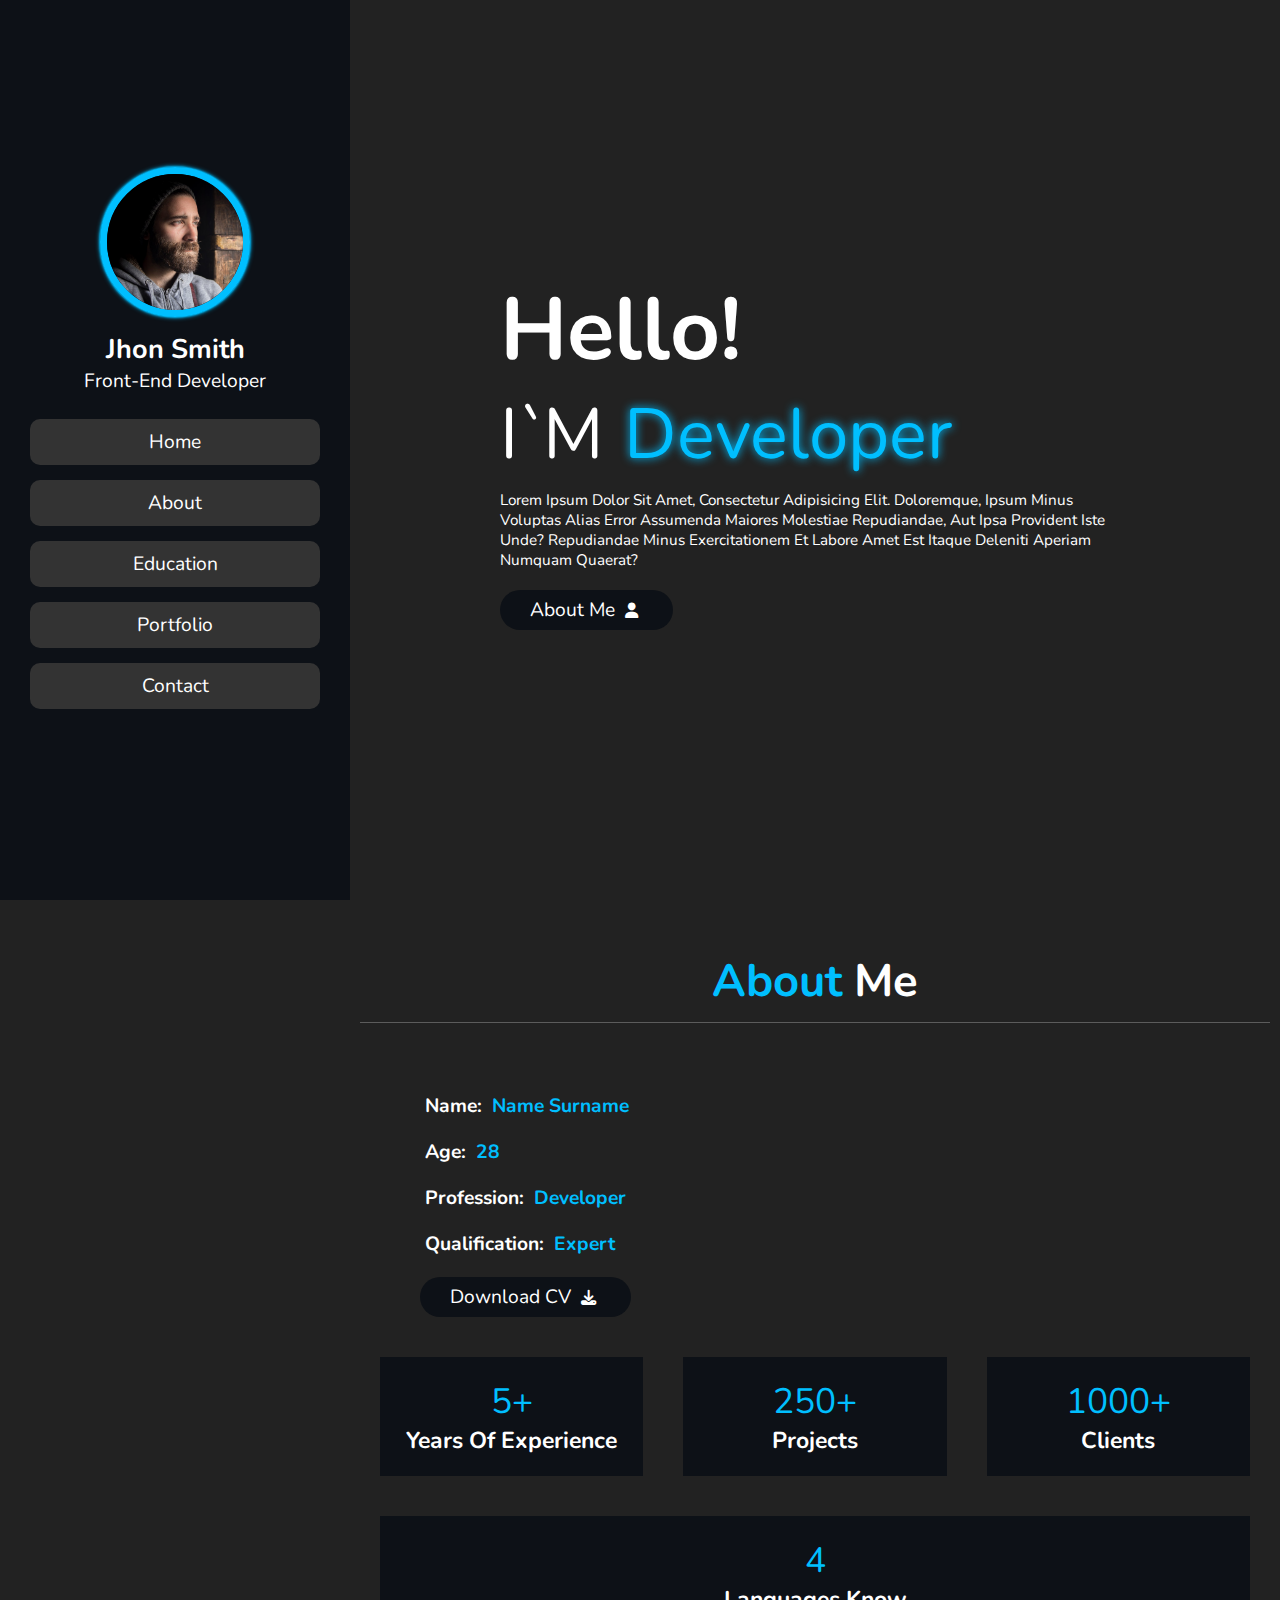
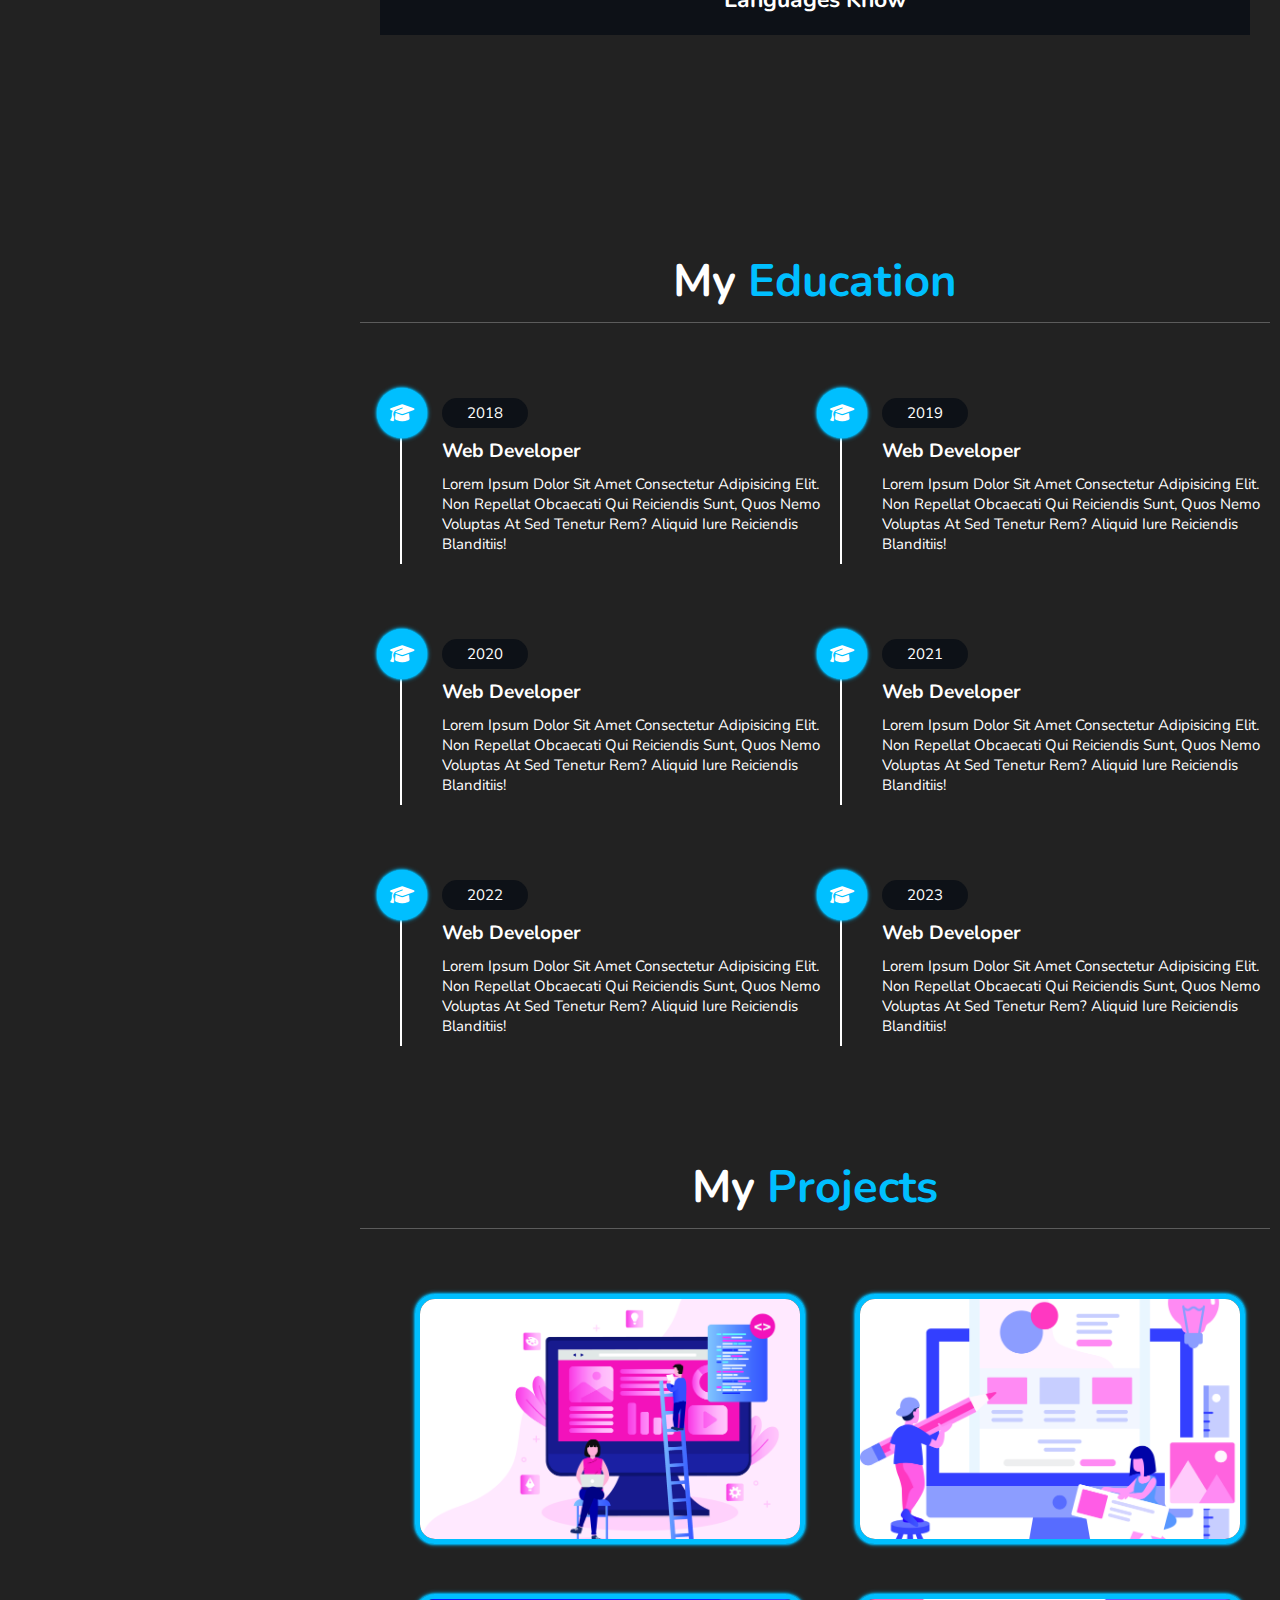
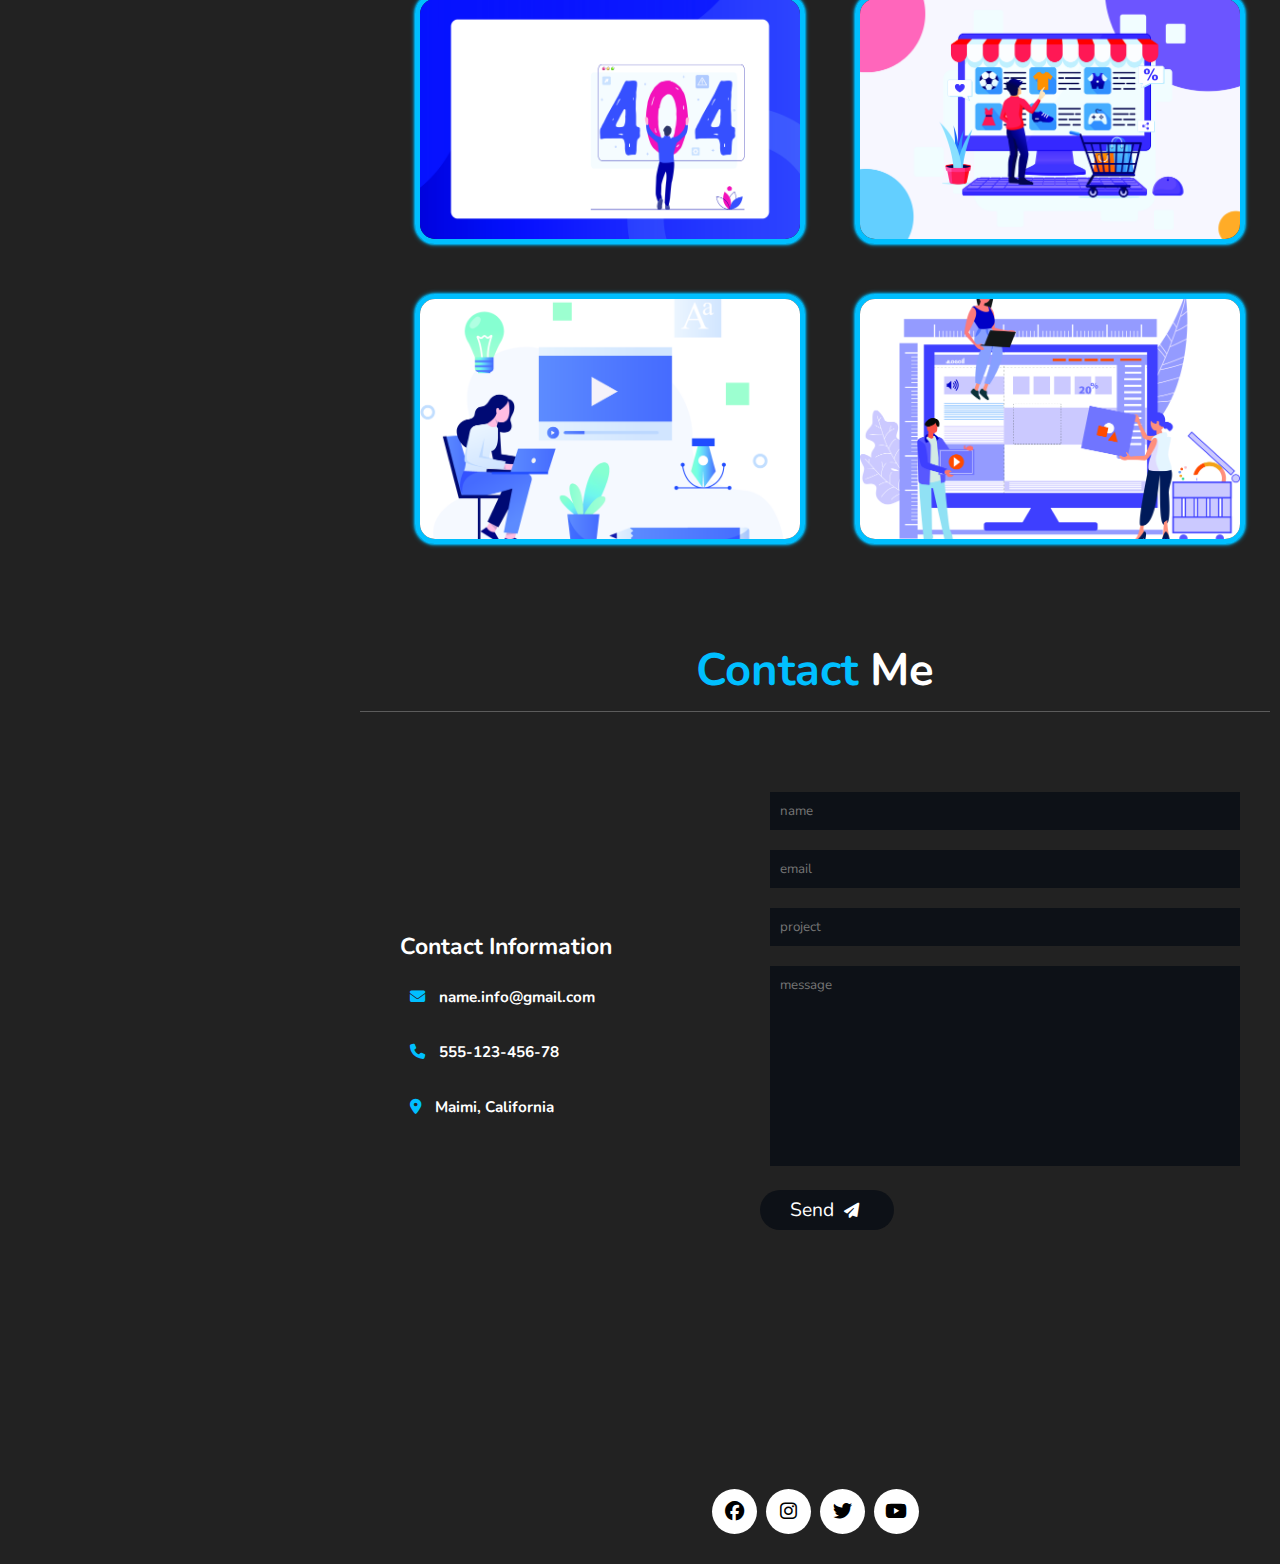
<file: index.html>
<!DOCTYPE html>
<html lang="en">
<head>
    <meta charset="UTF-8">
    <meta name="viewport" content="width=device-width, initial-scale=1.0">
    <title>Portfolio</title>

    <!-- custom style css link  -->
    <link rel="stylesheet" href="style.css">

    <!-- font link  -->
    <link href="https://fonts.googleapis.com/css?family=Nunito" rel="stylesheet" type="text/css">

    <!-- fontawesome link  -->
    <link rel="stylesheet" href="https://cdnjs.cloudflare.com/ajax/libs/font-awesome/6.5.1/css/all.min.css">
</head>
<body>

<!-- header section start  -->

<header>

    <div class="user">
        <img src="img/user.jpg">
        <h3 class="name">Jhon Smith</h3>
        <p>Front-end developer</p>
    </div>

    <nav class="navbar">

        <ul>
            <li><a href="#home">home</a></li>
            <li><a href="#about">about</a></li>
            <li><a href="#education">education</a></li>
            <li><a href="#portfolio">portfolio</a></li>
            <li><a href="#contact">contact</a></li>
        </ul>

    </nav>

</header>

<div id="menu" class="fas fa-bars"></div>


<!-- header section end  -->

<!-- home section start  -->

<section id="home" class="home">

<h3>Hello!</h3>
<div class="container">
    <span class="first-text">I`m</span>
    <ul class="second-text">
        <li><span>Developer</span></li>
        <li><span>YouTuber</span></li>
        <li><span>Designer</span></li>
        <li><span>Freelancer</span></li>
    </ul>
</div>

<p>Lorem ipsum dolor sit amet, consectetur adipisicing elit. Doloremque, ipsum minus voluptas alias error assumenda maiores molestiae repudiandae, aut ipsa provident iste unde? Repudiandae minus exercitationem et labore amet est itaque deleniti aperiam numquam quaerat?</p>

<a href="#about">
    <button class="btn">about me <i class="fas fa-user"></i></button>
</a>

</section>


<!-- home section end  -->


<!-- about section start  -->


<section id="about" class="about">

<h3 class="heading"><span>about</span> me</h3>

<div class="row">

    <div class="info">
        <h4><span>name:</span> Name Surname</h4>
        <h4><span>age:</span> 28</h4>
        <h4><span>profession:</span> developer</h4>
        <h4><span>qualification:</span> expert</h4>
        <a href="img/resume.jpg" download="resume_cv.jpg">
            <button class="btn">Download CV <i class="fas fa-download"></i></button>
        </a>
    </div>

    <div class="info-box">

        <div class="box">
            <span>5+</span>
            <h3>years of experience</h3>
        </div>
        <div class="box">
            <span>250+</span>
            <h3>projects</h3>
        </div>
        <div class="box">
            <span>1000+</span>
            <h3>clients</h3>
        </div>
        <div class="box">
            <span>4</span>
            <h3>languages know</h3>
        </div>

    </div>

</div>

</section>

<!-- about section end  -->


<!-- education section start  -->

<section id="education" class="education">

    <h3 class="heading">my <span>education</span></h3>

    <div class="box-container">

        <div class="box">
            <i class="fas fa-graduation-cap"></i>
            <span>2018</span>
            <h3>web developer</h3>
            <p>Lorem ipsum dolor sit amet consectetur adipisicing elit. Non repellat obcaecati qui reiciendis sunt, quos nemo voluptas at sed tenetur rem? Aliquid iure reiciendis blanditiis!</p>
        </div>
        <div class="box">
            <i class="fas fa-graduation-cap"></i>
            <span>2019</span>
            <h3>web developer</h3>
            <p>Lorem ipsum dolor sit amet consectetur adipisicing elit. Non repellat obcaecati qui reiciendis sunt, quos nemo voluptas at sed tenetur rem? Aliquid iure reiciendis blanditiis!</p>
        </div>
        <div class="box">
            <i class="fas fa-graduation-cap"></i>
            <span>2020</span>
            <h3>web developer</h3>
            <p>Lorem ipsum dolor sit amet consectetur adipisicing elit. Non repellat obcaecati qui reiciendis sunt, quos nemo voluptas at sed tenetur rem? Aliquid iure reiciendis blanditiis!</p>
        </div>
        <div class="box">
            <i class="fas fa-graduation-cap"></i>
            <span>2021</span>
            <h3>web developer</h3>
            <p>Lorem ipsum dolor sit amet consectetur adipisicing elit. Non repellat obcaecati qui reiciendis sunt, quos nemo voluptas at sed tenetur rem? Aliquid iure reiciendis blanditiis!</p>
        </div>
        <div class="box">
            <i class="fas fa-graduation-cap"></i>
            <span>2022</span>
            <h3>web developer</h3>
            <p>Lorem ipsum dolor sit amet consectetur adipisicing elit. Non repellat obcaecati qui reiciendis sunt, quos nemo voluptas at sed tenetur rem? Aliquid iure reiciendis blanditiis!</p>
        </div>
        <div class="box">
            <i class="fas fa-graduation-cap"></i>
            <span>2023</span>
            <h3>web developer</h3>
            <p>Lorem ipsum dolor sit amet consectetur adipisicing elit. Non repellat obcaecati qui reiciendis sunt, quos nemo voluptas at sed tenetur rem? Aliquid iure reiciendis blanditiis!</p>
        </div>

    </div>

</section>


<!-- education section end  -->


<!-- portfolio section start  -->

<section id="portfolio" class="portfolio">

<h3 class="heading">my <span>projects</span></h3>

<div class="box-container">

    <div class="box">
        <img src="img/img-1.png">
    </div>
    <div class="box">
        <img src="img/img-2.png">
    </div>
    <div class="box">
        <img src="img/img-3.png">
    </div>
    <div class="box">
        <img src="img/img-4.png">
    </div>
    <div class="box">
        <img src="img/img-5.png">
    </div>
    <div class="box">
        <img src="img/img-6.png">
    </div>

</div>

</section>

<!-- portfolio section end  -->

<!-- contact section start  -->

<section id="contact" class="contact">

    <h3 class="heading"><span>contact</span> me</h3>

    <div class="row">

        <div class="content">

            <h3>contact information</h3>

            <div class="info">
                <h4><i class="fas fa-envelope"></i> name.info@gmail.com</h4>
                <h4><i class="fas fa-phone"></i> 555-123-456-78</h4>
                <h4><i class="fas fa-map-marker-alt"></i> Maimi, California</h4>
            </div>

        </div>

        <form action="#">

            <input type="text" class="input-box" placeholder="name" autocomplete="off">
            <input type="email" class="input-box" placeholder="email" autocomplete="off">
            <input type="text" class="input-box" placeholder="project" autocomplete="off">
            <textarea name="" id="" cols="30" rows="10" class="input-box" placeholder="message"></textarea>
            <button type="submit" class="btn"> Send <i class="fas fa-paper-plane"></i></button>

        </form>

    </div>

</section>

<!-- contact section end  -->

<!-- footer section start  -->

<div class="social-links">
    <a href="#" class="fab fa-facebook"></a>
    <a href="#" class="fab fa-instagram"></a>
    <a href="#" class="fab fa-twitter"></a>
    <a href="#" class="fab fa-youtube"></a>
</div>

<!-- footer section end  -->


<!-- script link  -->


<script>

    let menu = document.querySelector('#menu');
    let openMenu = document.querySelector('header');

    menu.onclick = () => {
        menu.classList.toggle('fa-times');
        openMenu.classList.toggle('active');
    }

</script>
    
</body>
</html>
</file>
<file: style.css>
* {
    margin: 0;
    padding: 0;
    box-sizing: border-box;
    border: 0;
    outline: 0;
    text-transform: capitalize;
    transition: all .2s linear;
    font-family: 'Nunito', sans-serif;
}

:root {
    --main-clr: deepskyblue;
    --box-shadow: 0rem .5rem .5rem rgba(0,0,0,.3);
    --glowing-bxs: 0 0 .1rem deepskyblue,
    0 0 .2rem deepskyblue,
    0 0 .3rem deepskyblue,
    0 0 .5rem deepskyblue;
    --heading: calc(25px + (50 - 25) * ((100vw - 300px) / (1500 - 300)));
    --big-fz: calc(30px + (100 - 30) * ((100vw - 300px) / (1500 - 300)));
    --large-fz: calc(30px + (80 - 30) * ((100vw - 300px) / (1500 - 300)));
    --medium-fz: calc(16px + (20 - 16) * ((100vw - 300px) / (1500 - 300)));
    --small-fz: calc(12px + (16 - 12) * ((100vw - 300px) / (1500 - 300)));
    --h3-fz: calc(14px + (25 - 14) * ((100vw - 300px) / (1500 - 300)));
    --user-name-fz: calc(14px + (30 - 14) * ((100vw - 300px) / (1500 - 300)));
    --info-box-fz: calc(14px + (40 - 14) * ((100vw - 300px) / (1500 - 300)));
}

html {
    font-size: 62.5%;
    overflow-x: hidden;
    scroll-behavior: smooth;
}

img {
    max-width: 100%;
}

body {
    background: #222;
    padding-left: 35rem;
}


body {
    --sb-track-color: #222;
    --sb-thumb-color: deepskyblue;
    --sb-size: 1rem;
}

body::-webkit-scrollbar {
    width: var(--sb-size);
}

body::-webkit-scrollbar-track {
    background: var(--sb-track-color);
    border-radius: 1rem;
}

body::-webkit-scrollbar-thumb {
    background: var(--sb-thumb-color);
    border-radius: 1rem;
}

section {
    min-height: 100vh;
    padding: 1rem;
}

.btn {
    padding: 0.7rem 3rem;
    background: #0d1117;
    color: #fff;
    cursor: pointer;
    margin-top: 1rem;
    border-radius: 5rem;
    font-size: var(--medium-fz);
}

.btn i {
    padding: 0rem 0.5rem;
    font-size: var(--small-fz);
}

.btn:hover {
    background: var(--main-clr);
}

.heading {
    text-align: center;
    margin: 3rem 0rem;
    font-size: var(--heading);
    padding: 1rem;
    color: #fff;
    border-bottom: .1rem solid #fff4;
}

.heading span {
    color: var(--main-clr);
}

/* header section start  */

header {
    position: fixed;
    top: 0;
    left: 0;
    height: 100%;
    width: 35rem;
    background: #0d1117;
    display: flex;
    justify-content: center;
    align-items: center;
    flex-flow: column;
    text-align: center;
    z-index: 1000;
}

header .user img {
    width: 15rem;
    height: 15rem;
    border-radius: 50%;
    object-fit: cover;
    margin-bottom: 1rem;
    border: .7rem solid var(--main-clr);
    box-shadow: var(--glowing-bxs);
}

header .user .name {
    color: #fff;
    font-size: var(--user-name-fz);
}

header .user p {
    color: #fff;
    font-size: var(--medium-fz);
}

header .navbar {
    width: 100%;
}

header .navbar ul {
    list-style: none;
    padding: 1rem 3rem;
}

header .navbar ul li a {
    display: block;
    padding: 1rem;
    text-decoration: none;
    margin: 1.5rem 0rem;
    background: #333;
    color: #fff;
    font-size: var(--medium-fz);
    border-radius: 1rem;
}

header .navbar ul li a:hover {
    background: var(--main-clr);
}

#menu {
    position: fixed;
    top: 2rem;
    right: 2rem;
    background: #333;
    color: #fff;
    cursor: pointer;
    font-size: var(--medium-fz);
    padding: 1rem 1.5rem;
    z-index: 1000;
    border-radius: 0.5rem;
    display: none;
}

/* header section end  */

/* home section start  */

.home {
    display: flex;
    justify-content: center;
    flex-direction: column;
    padding: 0rem 15rem;
}

.home .container {
    display: flex;
}

.home h3 {
    font-size: var(--big-fz);
    color: #fff;
}

.home .container .first-text {
    font-size: var(--large-fz);
    color: #fff;
}

.home .container {
    height: 9rem;
    line-height: 9rem;
    overflow: hidden;
}

.home .container .second-text li {
    list-style: none;
    font-size: var(--large-fz);
    color: var(--main-clr);
    padding: 0rem 2rem;
    text-shadow: 0 0 1rem var(--main-clr);
    position: relative;
    top: 0;
    animation: slide 8s steps(4) infinite, color 7s infinite;
}

@keyframes slide {
    100% {
        top: -36rem;
    }
}

@keyframes color {
    100% {
        filter: hue-rotate(360deg);
    }
}

.home p {
    font-size: var(--small-fz);
    color: #fff;
    padding: 1rem 0rem;
}


/* home section end  */


/* about section start  */

.about .row {
    display: flex;
    justify-content: center;
    align-items: center;
    flex-wrap: wrap;
    padding: 1rem 0rem;
}

.about .row .info {
    flex: 1 1 50rem;
    padding: 2rem 1rem;
    padding-left: 6rem;
}

.about .row .info h4 {
    font-size: var(--medium-fz);
    color: var(--main-clr);
    padding: 1rem 0rem;
}

.about .row .info h4 span {
    color: #fff;
    padding: 0rem 0.5rem;
}

.about .row .info-box {
    flex: 1 1 50rem;
    display: flex;
    justify-content: center;
    flex-wrap: wrap;
}

.about .row .info-box .box {
    flex: 1 1 20rem;
    background-color: #0d1117;
    text-align: center;
    padding: 2rem;
    margin: 2rem;
}

.about .row .info-box .box span {
    color: var(--main-clr);
    font-size: var(--info-box-fz);
}

.about .row .info-box .box h3 {
    color: #fff;
    font-size: var(--h3-fz);
}


/* about section end  */

/* education section start  */

.education .box-container {
    display: flex;
    justify-content: center;
    align-items: center;
    flex-wrap: wrap;
    padding: 1rem 0rem;
    padding-left: 3rem;
}

.education .box-container .box {
    flex: 1 1 30rem;
    margin: 4rem 1rem;
    padding-left: 4rem;
    border-left: 0.2rem solid #fff;
    position: relative;
}

.education .box-container .box i {
    position: absolute;
    top: -1.5rem;
    left: -2.5rem;
    width: 5rem;
    height: 5rem;
    border-radius: 50%;
    line-height: 5rem;
    text-align: center;
    color: #fff;
    background: var(--main-clr);
    font-size: var(--medium-fz);
    box-shadow: var(--glowing-bxs);
}

.education .box-container .box span {
    background: #0d1117;
    border-radius: 5rem;
    padding: 0.5rem 2.5rem;
    color: #fff;
    font-size: 1.5rem;
}

.education .box-container .box h3 {
    font-size: var(--medium-fz);
    color: #fff;
    padding-top: 1.5rem;
}

.education .box-container .box p {
    font-size: 1.5rem;
    color: #fff;
    padding: 1rem 0rem;
}

/* education section end  */

/* portfolio section start  */

.portfolio .box-container {
    display: flex;
    justify-content: center;
    flex-wrap: wrap;
    padding: 1rem 0rem;
    padding-left: 3rem;
}

.portfolio .box-container .box {
    flex: 1 1 25rem;
    height: 25rem;
    border-radius: 2rem;
    border: .5rem solid var(--main-clr);
    margin: 2.5rem;
    box-shadow: var(--glowing-bxs);
    overflow: hidden;
    cursor: pointer;
}

.portfolio .box-container .box img {
    width: 100%;
    height: 100%;
    object-fit: cover;
}

.portfolio .box-container .box:hover img {
    transform: scale(1.1);
}

/* portfolio section end  */

/* contact section start  */

.contact .row {
    display: flex;
    justify-content: center;
    align-items: center;
    flex-wrap: wrap;
}

.contact .row .content {
    fleX: 1 1 30rem;
    padding: 4rem;
    padding-bottom: 0;
}

.contact .row .content h3 {
    color: #fff;
    font-size: var(--h3-fz);
}

.contact .row .content .info h4 {
    color: #fff;
    font-size: var(--small-fz);
    text-transform: none;
    margin: 1.5rem 0rem;
    padding: 1rem;
}

.contact .row .content .info i {
    color: var(--main-clr);
    padding-right: 1rem;
}

.contact .row form {
    flex: 1 1 45rem;
    padding: 2rem;
    margin: 2rem;
    margin-bottom: 4rem;
}

.contact .row form .input-box {
    width: 100%;
    padding: 1rem;
    margin: 1rem;
    background-color: #0d1117;
    color: #fff;
    text-transform: none;
}

.contact .row form textarea {
    height: 20rem;
    resize: none;
}


/* contact section end  */

/* footer section start  */

.social-links {
    text-align: center;
    padding: 0rem 0rem 3rem;
}

.social-links a {
    margin: 0rem 0.3rem;
    width: 4.5rem;
    height: 4.5rem;
    line-height: 4.5rem;
    background-color: #fff;
    text-decoration: none;
    border-radius: 50%;
    color: #000;
    font-size: var(--medium-fz);
}

.social-links a:hover {
    background-color: var(--main-clr);
    color: #fff;
    box-shadow: var(--glowing-bxs);
}

/* footer section end  */



/* media queries  */


@media (max-width: 1200px) {
    .home {
        padding: 1rem 4rem;
    }
}

@media (max-width: 991px) {
    header {
        left: -120%;
    }

    #menu {
        display: block;
    }

    header.active {
        left: 0%;
    }

    body {
        padding: 0;
    }
}

@media (max-width: 400px) {
    header {
        width: 100vw;
    }
}
</file>
